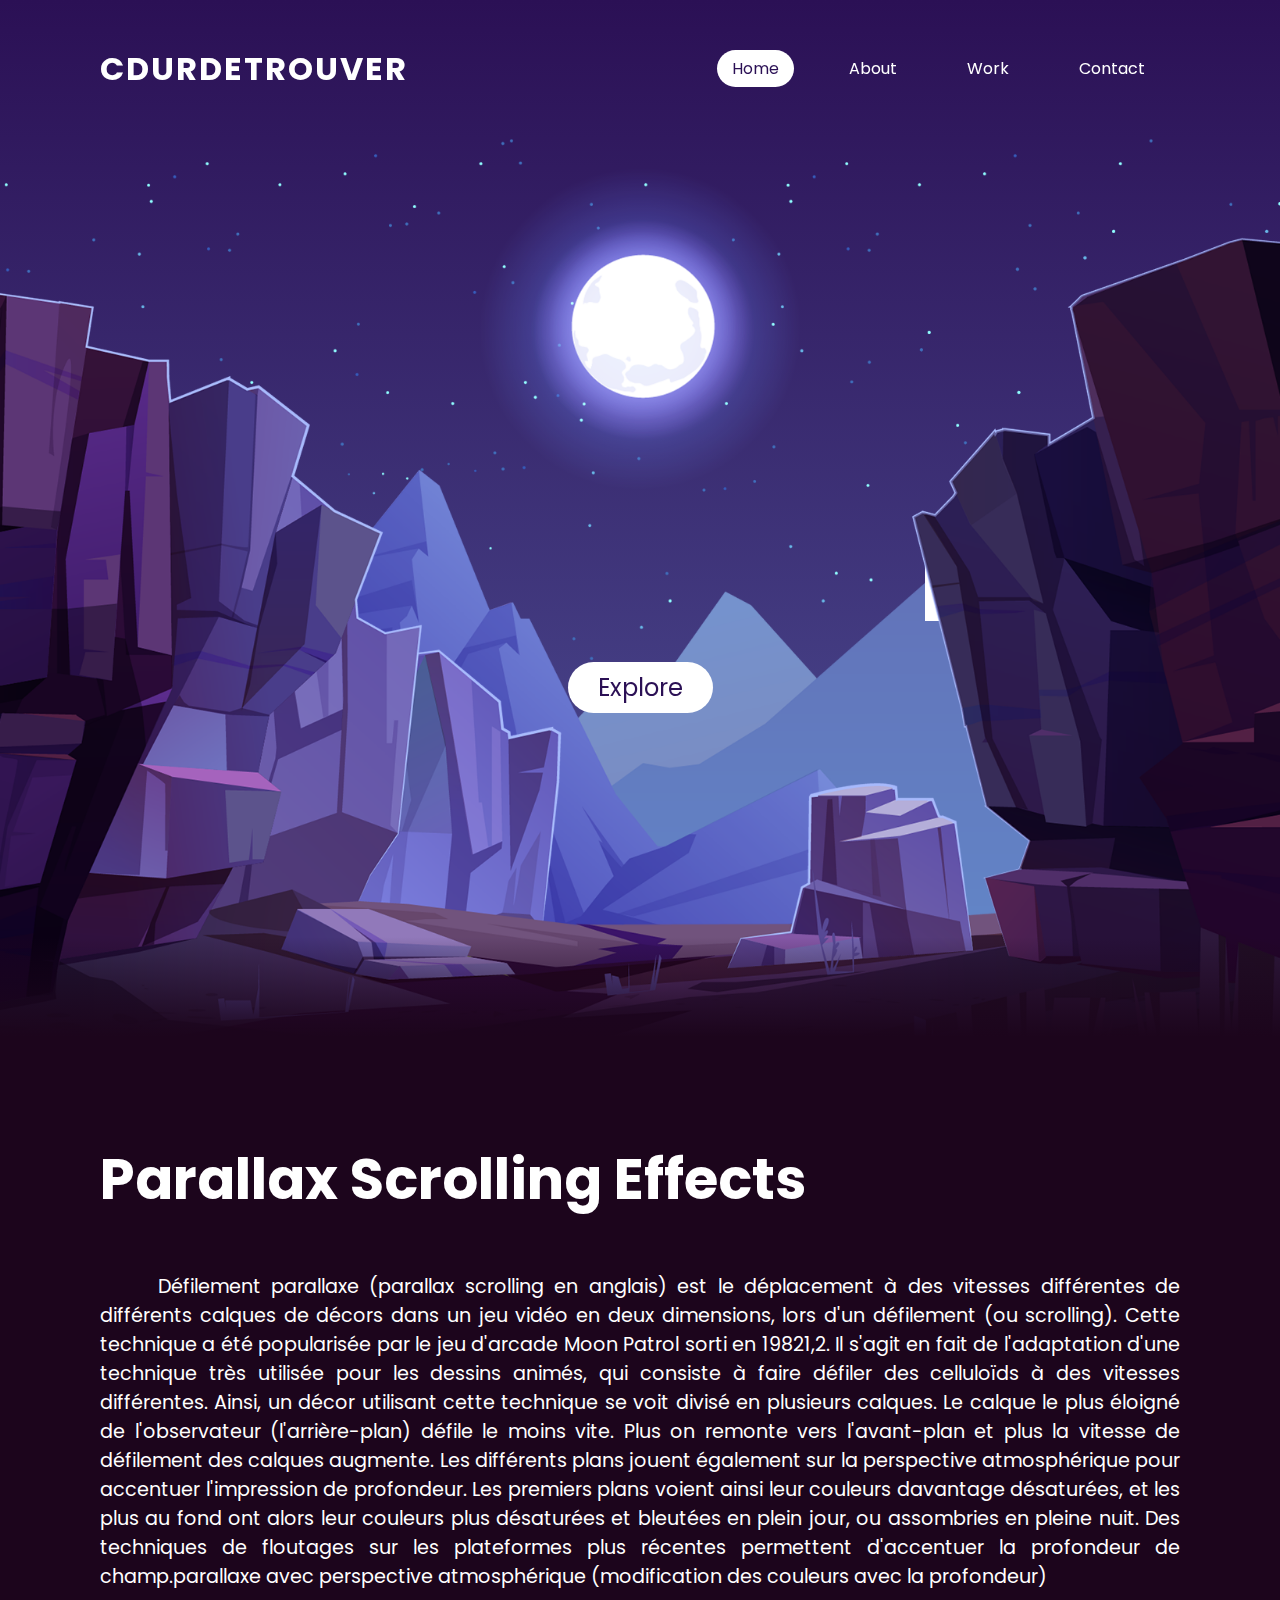
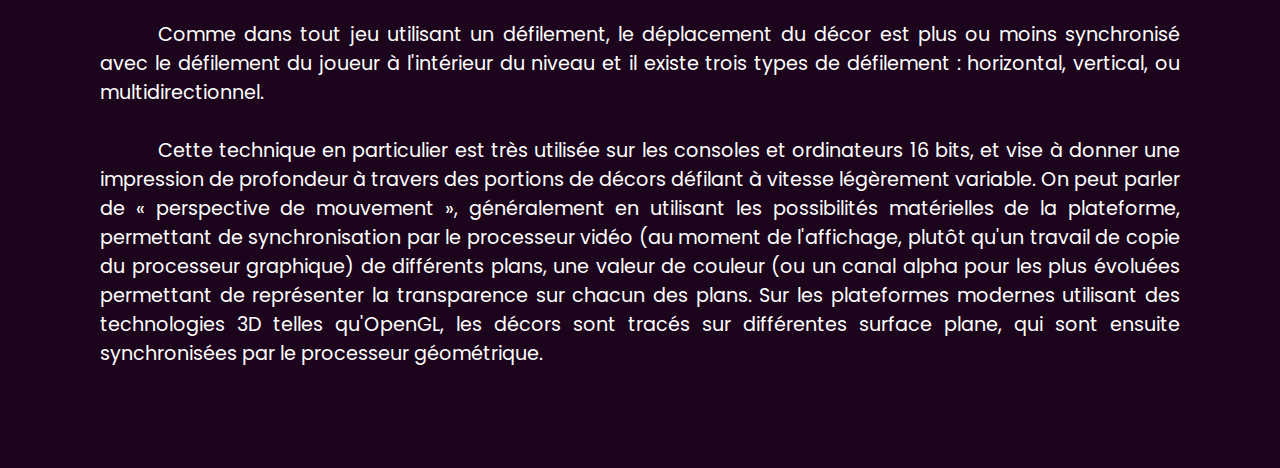
<file: index.html>
<!DOCTYPE html>

<head>
    <title>Parallax effect</title>
    <link rel="stylesheet" href="script/index/css/index.css">
</head>

<body>
    <header>
        <a href="" class="logo">Cdurdetrouver</a>
        <ul>
            <li><a href="" class="active">Home</a></li>
            <li><a href="">About</a></li>
            <li><a href="work.html">Work</a></li>
            <li><a href="">Contact</a>
                <ul class="UlContact">
                    <li><a href="mailto:gabriel.bazart@gmail.com" target="_blank">Mail</a></li>
                    <li><a href="" target="_blank">Discord</a></li>
                    <li><a href="" target="_blank">Instagram</a></li>
                </ul>
            </li>
        </ul>
    </header>
    <section>
        <img src="image/moon light/stars.png" id="stars" alt="">
        <img src="image/moon light/moon.png" id="moon" alt="">
        <img src="image/moon light/mountains_behind.png" id="mountains_behind" alt="">
        <h2 id="text">Parallax Effect</h2>
        <a href="#sec" id="btn">Explore</a>
        <img src="image/moon light/mountains_front.png" id="mountains_front" alt="">
    </section>
    <div class="sec" id="sec">
        <h2>Parallax Scrolling Effects</h2>
        <p><span style="margin-left: 3em">Défilement parallaxe (parallax scrolling en anglais) est le déplacement à des
                vitesses différentes de
                différents calques de décors dans un jeu vidéo en deux dimensions, lors d'un défilement (ou scrolling).
                Cette technique a été popularisée par le jeu d'arcade Moon Patrol sorti en 19821,2. Il s'agit en fait de
                l'adaptation d'une technique très utilisée pour les dessins animés, qui consiste à faire défiler des
                celluloïds à des vitesses différentes. Ainsi, un décor utilisant cette technique se voit divisé en
                plusieurs
                calques. Le calque le plus éloigné de l'observateur (l'arrière-plan) défile le moins vite. Plus on
                remonte
                vers l'avant-plan et plus la vitesse de défilement des calques augmente. Les différents plans jouent
                également sur la perspective atmosphérique pour accentuer l'impression de profondeur. Les premiers plans
                voient ainsi leur couleurs davantage désaturées, et les plus au fond ont alors leur couleurs plus
                désaturées
                et bleutées en plein jour, ou assombries en pleine nuit. Des techniques de floutages sur les plateformes
                plus récentes permettent d'accentuer la profondeur de champ.parallaxe avec perspective atmosphérique
                (modification des couleurs avec la profondeur)<br><br>


                <span style="margin-left: 3em">Comme dans tout jeu utilisant un défilement, le déplacement du décor est
                    plus ou moins synchronisé avec le
                    défilement du joueur à l'intérieur du niveau et il existe trois types de défilement : horizontal,
                    vertical, ou multidirectionnel.<br><br>
                    <span style="margin-left: 3em">Cette technique en particulier est très utilisée sur les consoles et
                        ordinateurs 16 bits, et vise à donner
                        une impression de profondeur à travers des portions de décors défilant à vitesse légèrement
                        variable. On peut parler de « perspective de mouvement », généralement en utilisant les
                        possibilités matérielles de la plateforme, permettant de synchronisation par le processeur vidéo
                        (au moment de l'affichage, plutôt qu'un travail de copie du processeur graphique) de différents
                        plans, une valeur de couleur (ou un canal alpha pour les plus évoluées permettant de représenter
                        la transparence sur chacun des plans. Sur les plateformes modernes utilisant des technologies
                        3D telles qu'OpenGL, les décors sont tracés sur différentes surface plane, qui sont ensuite
                        synchronisées par le processeur géométrique.</p>
    </div>
    <script src="script/index/javascript/index.js"></script>
</body>
</file>
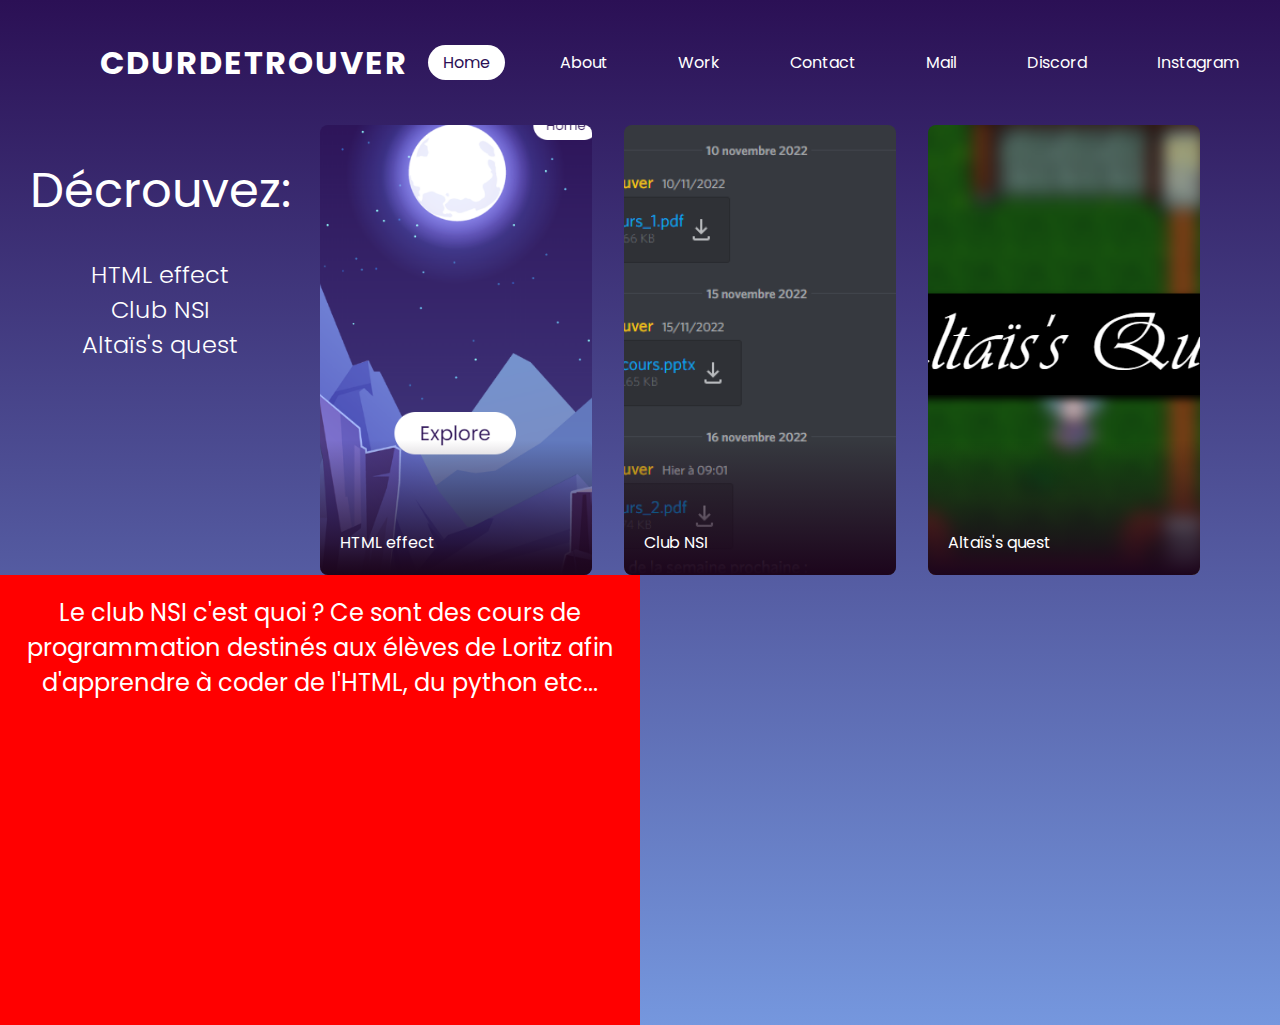
<file: work.html>
<!DOCTYPE html>
<html lang="fr">

<head>
    <title>Parallax effect</title>
    <link rel="stylesheet" href="script/work/css/work.css">
    <script src="script/work/javascript/work.js"></script>
</head>

<body>
    <header>
        <a href="index.html" class="logo">Cdurdetrouver</a>
        <ul>
            <li><a href="index.html" class="active">Home</a></li>
            <li><a href="">About</a></li>
            <li><a href="">Work</a></li>
            <li><a href="">Contact</a></li>
                <ul class="UlContact">
                    <li><a href="">Mail</a></li>
                    <li><a href="">Discord</a></li>
                    <li><a href="">Instagram</a></li>
                </ul>
        </ul>
    </header>
    <div class="container">
        <div class="left">
            <h1>
                Décrouvez:
            </h1>
            <ul>
                <li>
                    <a href="#carrousel">HTML effect</a>
                </li>
                <li>
                    <a href="#carrousel">Club NSI</a>
                </li>
                <li>
                    <a href="#carrousel">Altaïs's quest</a>
                </li>
            </ul>
        </div>
        <div class="right">
            <div class="item" style="background-image: url('image/work/parallax.png');">
                <a href="index.html">
                    <p>HTML effect</p>
                </a>
            </div>
            <div class="item" style="background-image: url('image/work/club_nsi.png');">
                <a href="https://discord.com/invite/sRGfAgYbZQ" target="_blank">
                    <p>Club NSI</p>
                </a>
            </div>
            <div class="item" style="background-image: url('image/work/altais.png');">
                <a href="https://www.altais-quest.com" target="_blank">
                    <p>Altaïs's quest</p>
                </a>
            </div>
        </div>
    </div>
    <div class="text" id="carrousel">
        <div class="changehidden">
            <p id="effect" data-slide="1" class="active">
                En html, il y a beaucoup d'effet possible. On retrouve des animations, des éléments qui bougent dans
                tous les sens, et même des jeux.
            </p>
            <p id="NSI" data-slide="2">
                Le club NSI c'est quoi ? Ce sont des cours de programmation destinés aux élèves de Loritz
                afin d'apprendre à coder de l'HTML, du python etc...
            </p>
            <p id="altais" data-slide="3">
                <u>Altaïs's Quest</u> est un projet de lycéen qui vise à créer un jeux comme zelda, ce qui a bercé notre
                enfance. mais le <a href="https://www.altais-qeust.com">site</a> vous en parlera mieux que moi
            </p>
        </div>
    </div>
</body>

</html>
</file>
<file: script/index/css/index.css>
@import url("http://fonts.googleapis.com/css?family=Poppins:300,400,500,600,700,800,900&display=swap");
* {
  margin: 0;
  padding: 0;
  box-sizing: border-box;
  font-family: "Poppins", sans-serif;
  scroll-behavior: smooth;
}

header {
  top: 0;
  left: 0;
  width: 100%;
  padding: 30px 100px;
  display: flex;
  justify-content: space-between;
  align-items: center;
}
header .logo {
  color: #fff;
  font-weight: 700;
  text-transform: uppercase;
  text-decoration: none;
  font-size: 2em;
  letter-spacing: 2px;
}
header ul {
  display: flex;
  justify-content: center;
  align-items: center;
}
header ul li {
  list-style: none;
  margin: 20px;
  display: flex;
  flex-direction: column;
}
header ul li a {
  text-decoration: none;
  color: #fff;
  border-radius: 20px;
  padding: 6px 15px;
}
header ul li a:hover {
  background: #fff;
  color: #2b1055;
}
header ul li a.active {
  background: #fff;
  color: #2b1055;
}
header ul li ul.UlContact {
  display: none;
}
header ul li ul.UlContact li {
  border-bottom: none;
  height: 25px;
}
header ul li ul.UlContact li img {
  height: 25px;
}
header ul li:hover ul.UlContact {
  display: inline-block;
  position: absolute;
  text-align: center;
  transform: translateY(25%);
  background-color: #2b1055;
  opacity: 0.8;
  border-radius: 5px;
  z-index: 1000;
}
header ul li:hover ul.UlContact a {
  text-decoration: none;
  color: #fff;
  border-radius: 20px;
  padding: 6px 15px;
}
header ul li:hover ul.UlContact a:hover {
  background: #fff;
  color: #2b1055;
}

body {
  min-height: 100vh;
  background: linear-gradient(#2b1055, #7597de);
}
body section {
  position: relative;
  width: 100%;
  height: 100vh;
  padding: 100px;
  display: flex;
  justify-content: center;
  align-items: center;
  overflow: hidden;
}
body section img {
  position: absolute;
  top: 0;
  left: 0;
  width: 100%;
  height: 100%;
  -o-object-fit: cover;
     object-fit: cover;
  pointer-events: none;
}
body section img#moon {
  mix-blend-mode: screen;
}
body section img#mountains_front {
  z-index: 10;
}
body section h2#text {
  position: absolute;
  right: -350px;
  color: #fff;
  white-space: nowrap;
  font-size: 7.5vw;
  z-index: 9;
}
body section a#btn {
  position: absolute;
  text-decoration: none;
  padding: 8px 30px;
  border-radius: 40px;
  background: #fff;
  color: #2b1055;
  z-index: 11;
  font-size: 1.5em;
  z-index: 9;
  transform: translateY(100px);
  overflow: hidden;
}
body section::before {
  content: "";
  position: absolute;
  bottom: 0;
  width: 100%;
  height: 100px;
  background: linear-gradient(to top, #1c051c, transparent);
  z-index: 1000;
}
body div.sec {
  position: relative;
  padding: 100px;
  background: #1c051c;
}
body div.sec h2 {
  color: #fff;
  font-size: 3.5em;
  margin-bottom: 50px;
}
body div.sec p {
  color: #fff;
  font-size: 1.2em;
  text-align: justify;
}/*# sourceMappingURL=index.css.map */
</file>
<file: script/work/css/work.css>
@import url("http://fonts.googleapis.com/css?family=Poppins:300,400,500,600,700,800,900&display=swap");
* {
  margin: 0;
  padding: 0;
  box-sizing: border-box;
  font-family: "Poppins", sans-serif;
  scroll-behavior: smooth;
}

header {
  top: 0;
  left: 0;
  width: 100%;
  padding: 30px 100px;
  display: flex;
  justify-content: space-between;
  align-items: center;
}
header .logo {
  color: #fff;
  font-weight: 700;
  text-transform: uppercase;
  text-decoration: none;
  font-size: 2em;
  letter-spacing: 2px;
}
header ul {
  display: flex;
  justify-content: center;
  align-items: center;
}
header ul li {
  list-style: none;
  margin: 20px;
}
header ul li a {
  text-decoration: none;
  color: #fff;
  border-radius: 20px;
  padding: 6px 15px;
}
header ul li a:hover,
header ul li a.active {
  background: #fff;
  color: #2b1055;
}

body {
  min-height: 100vh;
  background: linear-gradient(#2b1055, #7597de);
}
body .container {
  display: grid;
  width: 100%;
  grid-template-columns: repeat(16, 1fr);
}
body .container .left {
  grid-column: 1/5;
  min-height: 50vh;
}
body .container .left h1 {
  font-weight: 400;
  font-size: 3em;
  color: #fff;
  padding: 30px;
}
body .container .left ul {
  width: 100%;
  height: 100%;
  list-style-type: none;
  display: flex;
  flex-direction: column;
  align-items: center;
}
body .container .left ul li a {
  font-weight: 300;
  font-size: 1.5em;
  color: #fff;
  text-decoration: none;
}
body .container .left ul li a:hover {
  font-size: 1.7em;
}
body .container .right {
  grid-column: 5/16;
  display: flex;
  gap: 2rem;
}
body .container .right .item {
  width: 33%;
  background-position: center;
  background-size: 400%;
  border-radius: 0.5rem;
  transition: all 300ms ease;
}
body .container .right .item a {
  height: 100%;
  width: 100%;
  display: flex;
  align-items: flex-end;
  text-decoration: none;
}
body .container .right .item a p {
  border-radius: 0.5rem;
  min-height: 15vh;
  width: 100%;
  color: #fff;
  display: flex;
  justify-content: flex-start;
  align-items: flex-end;
  padding: 20px;
  background: linear-gradient(transparent, #1c051c);
}
body .container .right .item:hover {
  width: 100%;
  background-size: 150%;
}
body .text {
  width: 50%;
  height: 50vh;
  overflow: hidden;
  padding: 20px;
  background: red;
}
body .text .changehidden {
  position: relative;
  top: 0;
  left: 5;
}
body .text .changehidden p {
  position: absolute;
  left: 0;
  right: 0;
  color: #fff;
  font-size: 1.5em;
  text-align: center;
}
body .text .changehidden #NSI {
  visibility: visible;
}
body .text .changehidden #effect {
  visibility: hidden;
}
body .text .changehidden #altais {
  visibility: hidden;
}/*# sourceMappingURL=work.css.map */
</file>
